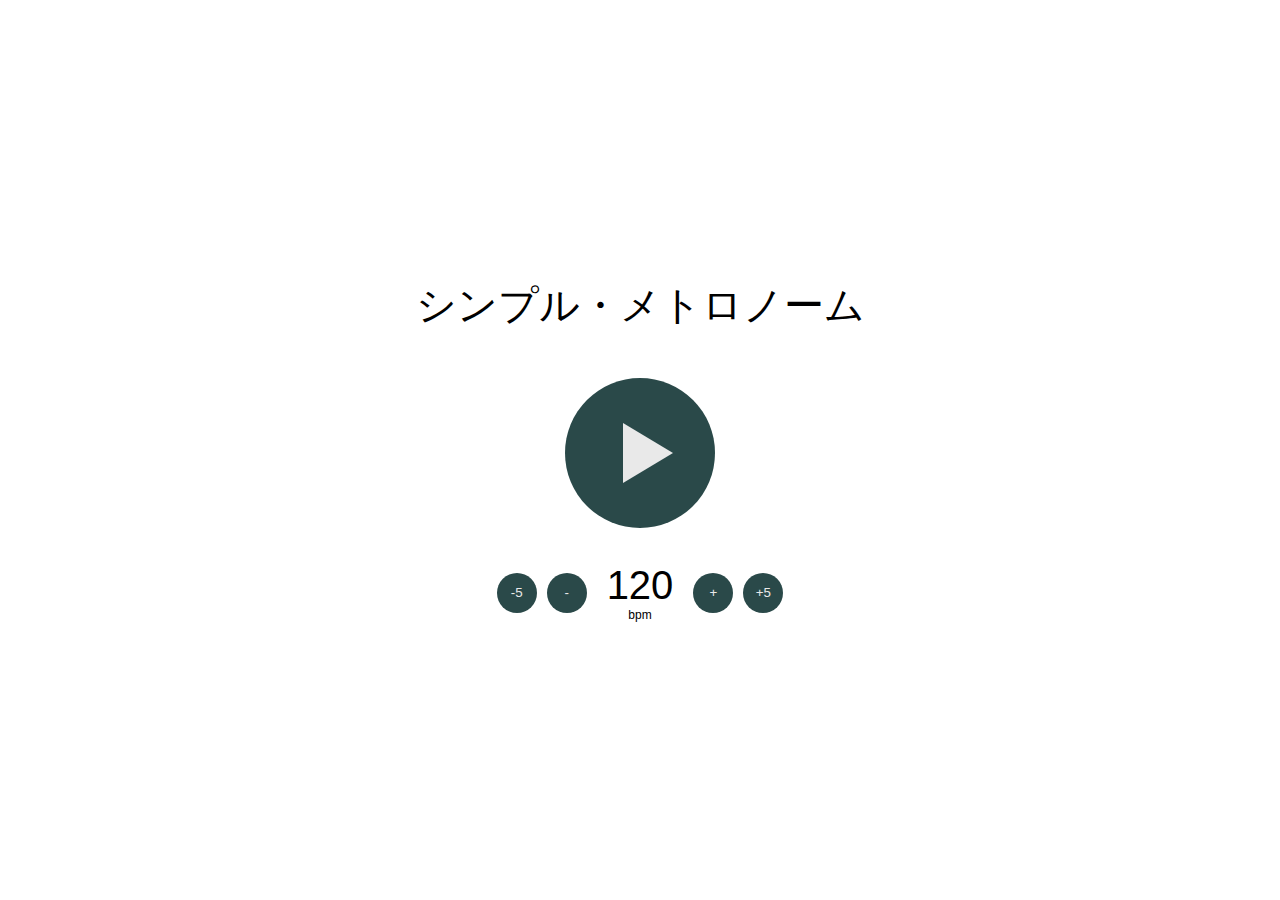
<file: index.html>
<!DOCTYPE html>
<html lang="ja">

<head>
    <meta charset="UTF-8">
    <meta name="viewport" content="width=device-width, initial-scale=1.0">
    <title>シンプル・メトロノーム</title>
    <link rel="stylesheet" href="css/style.css">
</head>

<body>
    <div class="title">シンプル・メトロノーム</div>
    <button id="play-button" class="">
        <div id="play-pause-icon" class="play"></div>
    </button>

    <div class="tempo-controls">
        <button class="tempo-change" data-change="-5">-5</button>
        <button class="tempo-change" data-change="-1">-</button>

        <div class="tempo-container">
            <div id="tempo">120</div>
            <div class="bpm">bpm</div>
        </div>

        <button class="tempo-change" data-change="+1">+</button>
        <button class="tempo-change" data-change="+5">+5</button>
    </div>

    <script src="js/metronome.js"></script>
    <script src="js/app.js"></script>
</body>

</html>
</file>
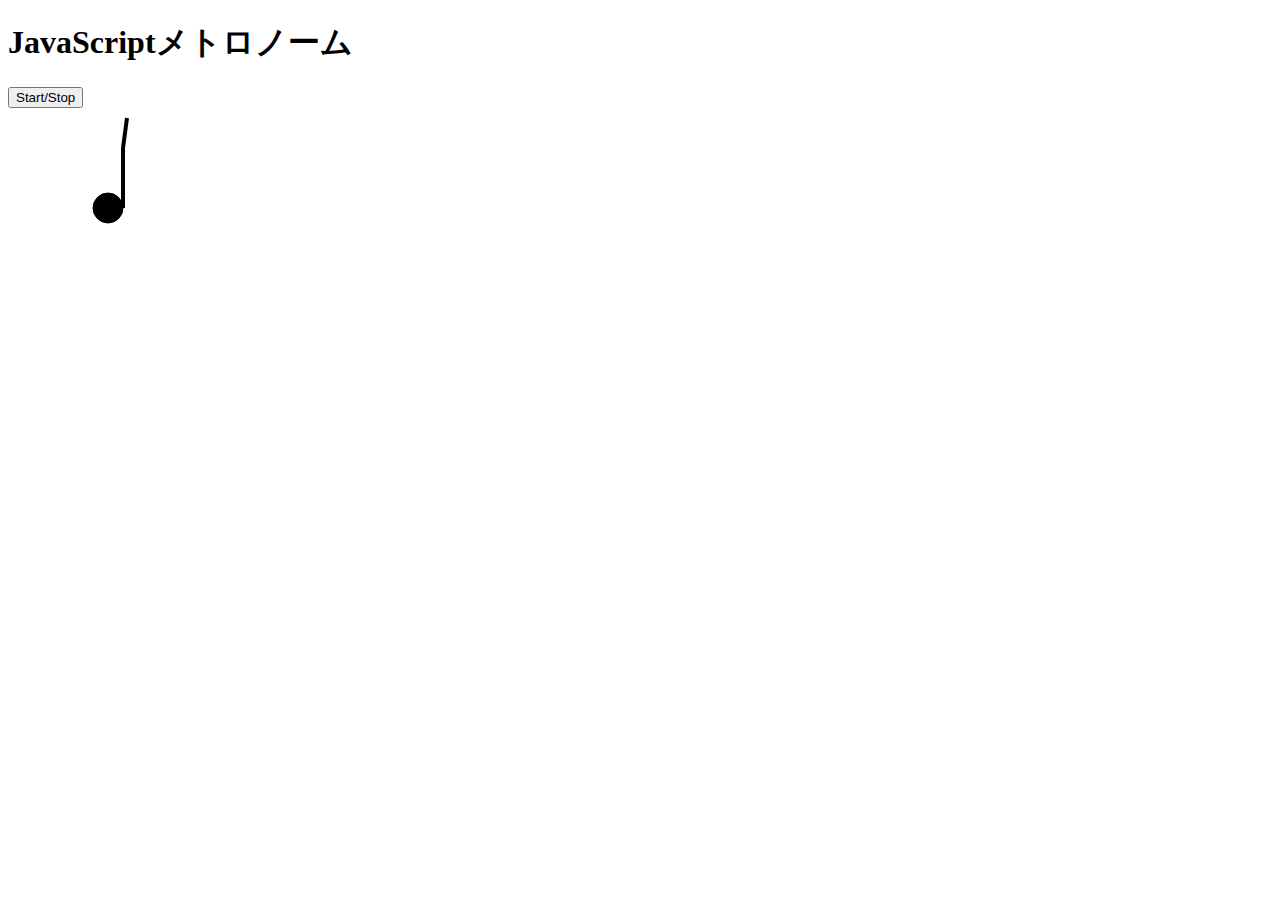
<file: test.html>
<!DOCTYPE html>
<html lang="ja">

<head>
    <meta charset="UTF-8">
    <meta http-equiv="X-UA-Compatible" content="IE=edge">
    <meta name="viewport" content="width=device-width, initial-scale=1.0">
    <title>Document</title>
</head>

<body>
    <main>
        <h1>JavaScriptメトロノーム</h1>
        <button onclick="toggleFunction()">Start/Stop</button>
    </main>
    <canvas id="myCanvas" width="500" height="500"></canvas>
    <div id="console-output"></div>
    <!-- JavaScriptを読み込む -->
    <script src="js/index.js"></script>
</body>

</html>
</file>
<file: css/style.css>
* {
    margin: 0; padding: 0;
}

html {
    height: 100%;
}

body {
    display: flex;
    align-items: center;
    justify-content: center;
    flex-flow: column;

    height: 100%;

    font-family: Arial, sans-serif;
    color: #000000;
}

#play-button {
    width: 150px;
    height: 150px;

    display: flex;
    align-items: center;
    justify-content: center;
    flex-flow: column;
}

.title {
    margin-bottom: 40px;
    font-size: 40px;
    text-align: center;
}

#tempo {
    font-size: 40px;
}

.bpm {
    font-size: 12px;
    text-align: center;
}

.tempo-controls {
    margin-top: 30px;

    display: flex;
    align-items: center;
    justify-content: center;
    flex-flow: row;
}

.tempo-container {
    margin: 0 15px;
}

button {
    padding: 6px;
    border: none;
    border-radius: 100%;
    width: 40px;
    height: 40px;
    margin: 5px;
    background-color: #2a4949;
    color: #e9e9e9;
    cursor: pointer;
}

button:focus {
    outline: none;
}

.created-by {
    margin-top: 40px;
}

a {
    color: #e9e9e9;
}

a:hover {
    color: #356161;
}

.play {
    width: 0;
    height: 0;
    border-top: 30px solid transparent;
    border-bottom: 30px solid transparent;
    border-left: 50px solid #e9e9e9;
    margin-left: 15px;
}

.pause {
    width: 15px;
    height: 60px;
    border: none;
    border-left: 15px solid #e9e9e9;
    border-right: 15px solid #e9e9e9;
}
</file>
